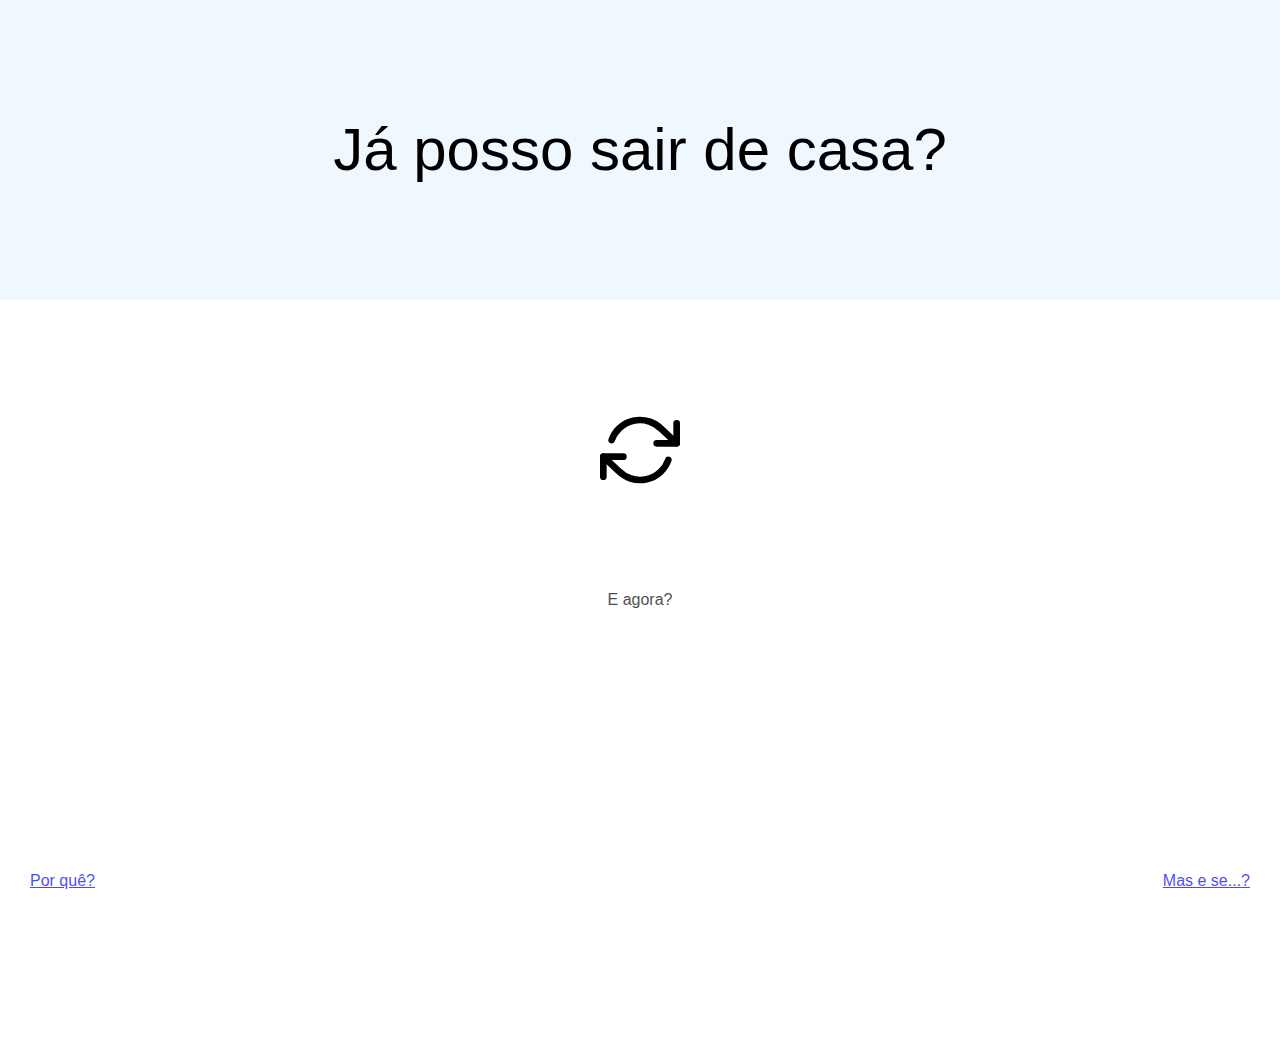
<file: index.html>
<!DOCTYPE html>
<html>
    <head>
        <meta charset="UTF-8">
        <title>Pode?</title>
        <link rel="stylesheet" href="estilo.css">
    </head>
    <body>

        <div id="pergunta"><span class="texto">Já posso sair de casa?</span></div>
        <div id="resposta"><span class="texto">Não.</span></div>
        <div id="imagemAtualizando">
            <img class="atualizando" src='atualizando.svg' alt-text='atualizando' title='Tá esperando o que?'/>
        </div>
        <button id="botaoAtualizar">E agora?</button>

        <div id="linksFinais">
            <div id="listaDeLinks">
                <p><a target="_blank" rel="noopener noreferrer" href="https://4dtoys.com/">Brinquedos (virtuais) em 4 dimensões</a></p>
                <p><a target="_blank" rel="noopener noreferrer" href="https://eater.net/quaternions/">Videos interativos sobre matemática</a> (sobre quaterniões e projeção estereográfica)</p>
                <p><a target="_blank" rel="noopener noreferrer" href="https://www.media.mit.edu/groups/mediated-matter/projects/">Mediated Matter</a>
                     é um grupo do MIT Media Lab liderado pela <a target="_blank" rel="noopener noreferrer" href="https://www.media.mit.edu/people/neri/overview/">Neri Oxman</a>
                    <br/>
                    <span> (Pra conhecê-la melhor: série "Abstract" no Netflix, episódio 2 da segunda temporada)</span></p>
                <p><a target="_blank" rel="noopener noreferrer" href="https://www.c82.net/werner/">Cores</a> e outros trabalhos do <a target="_blank" rel="noopener noreferrer" href="https://www.c82.net/">Nicholas Rougeux</a></p>
                <p><a target="_blank" rel="noopener noreferrer" href="https://tylerxhobbs.com/">Tyler Hobbs</a></p>
                <p><a target="_blank" rel="noopener noreferrer" href="https://rvig.art/">Richard Vigniel</a></p>
                <p>Instagram <a target="_blank" rel="noopener noreferrer" href="https://www.instagram.com/genart.world/">1</a> <a target="_blank" rel="noopener noreferrer" href="https://www.instagram.com/jyrodrigues/">2</a></p>
                <p><a target="_blank" rel="noopener noreferrer" href="https://github.com/jyrodrigues">Meu Github</a></p>
                <p><a target="_blank" rel="noopener noreferrer" href="https://genart.world">Generative Art</a> em breve...</p>
                <button id="esconderLinks">Esconder links</button>
                <p id="tempoDeUso"></p>
            </div>
        </div>


        <footer>
            <a target="_blank" rel="noopener noreferrer" href="https://michelszklo.github.io/coronavirus.html">Por quê?</a>
            <a target="_blank" rel="noopener noreferrer" href="https://coronavirus.jhu.edu/map.html">Mas e se...?</a>
        </footer>

    </body>
    <script>
        // Colocamos os elementos em variáveis no começo do script para não precisar buscar no DOM mais de uma vez.
        var resposta = document.getElementById("resposta");
        var botaoAtualizar = document.getElementById("botaoAtualizar");
        var imagemAtualizando = document.getElementById("imagemAtualizando");
        var linksFinais = document.getElementById("linksFinais");

        var mensagens =
            [ "E agora?"
            , "Agora já pode?"
            , "Posso?"
            , "Deixa, vai?!"
            , "Quem sabe agora?"
            , "Agora, pode?"
            , "Agora?"
            , "Cacete!"
            , "Vai se fuder!"
            , "Corona de cú é rola!"
            , "Filho da puta!"
            , "EU PRECISO SAIR!"
            , "EU PRECISO SAIR DE CASA!"
            , "NAO TÁ DANDO!!!"
            , "(respira fundo...)"
            , "ta foda pra todo mundo"
            , "fica, fica que é melhor"
            , "Se não por si mesmo, pelos outros né?"
            , "Isso, boa escolha!"
            , "Tá, vou deixar uns links pra vc se entreter..."
            ]

        var indice = 0;
        var tempoComeco;

        botaoAtualizar.addEventListener("click", atualizaBotao);
        window.onload = function() {
            atualizaBotao(2000);

            tempoComeco = new Date();

            function mostraTempo() {
                var segundosDeUso = Math.round((new Date() - tempoComeco) / 1000);
                document.getElementById("tempoDeUso").innerHTML = "Você já está neste site há " + tempoEmHHMMSS(segundosDeUso);
            }

            mostraTempo();
            setInterval(mostraTempo, 1010);
        }

        // Guardamos o id do timeout para evitar multiplos timeouts ao mesmo tempo:
        // antes de adicionarmos um novo timeout, limpamos o antigo.
        var timeoutAntigo;

        function atualizaBotao(delay) {
            if (!delay) {
                delay = 1000;
            }


            resposta.style.display = "none";
            imagemAtualizando.style.display = "block";
            botaoAtualizar.classList.add("desabilitado");
            document.body.classList.add("desabilitado");

            clearTimeout(timeoutAntigo);
            timeoutAntigo = setTimeout(function() {
                resposta.style.display = "block";
                imagemAtualizando.style.display = "none";
                botaoAtualizar.classList.remove("desabilitado");
                document.body.classList.remove("desabilitado");

                indice = (indice + 1) % mensagens.length;
                botaoAtualizar.innerHTML = mensagens[indice];

                if (indice === 0) {
                    mostraFinal();
                    localStorage.setItem(cacheLocal, "Fica em casa, mas veja os links :)");
                }
            }, delay);
        }

        function mostraFinal() {
            linksFinais.classList.add("aparecendo");
        }

        var cacheLocal = 'nao, nao pode';
        var jaBrincouAntes = localStorage.getItem(cacheLocal);

        if (jaBrincouAntes && jaBrincouAntes !== "") {
            mostraFinal();
        }


        document.getElementById("esconderLinks").addEventListener("click", function() {
            localStorage.removeItem(cacheLocal);
            linksFinais.classList.remove("aparecendo");
        });

        function tempoEmHHMMSS(segundos) {
            var data = new Date(0);
            data.setSeconds(segundos);
            return data.toISOString().substr(11, 8);
        }

        console.log("Fica em casa, fica...");


        /**
         * Resolvie escrever esse html/css/js todo em português para experimentar (já que costumo
         * escrever código sempre em inglês). Valeu a experiência, principalmente do ponto de vista
         * de futuramente "ensinar" alguém que não saiba inglês a programar para a web. Quem sabe
         * até as semelhanças gritantes entre as linguas em alguns lugares do código não ajudem
         * a incentivar alguém a aprender outra lingua.
         *
         * Mas é isso, não pretendo escrever em português nunca mais em projetos sozinho!
         */
    </script>
</html>
</file>
<file: estilo.css>
/* prefixed by https://autoprefixer.github.io (PostCSS: v7.0.26, autoprefixer: v9.7.3) */

* {
    font-family: sans-serif;
}

html, body {
    margin: 0;
    height: 100%;
    width: 100%;
}

#pergunta, #resposta {
    position: relative;
    height: 300px;
}

#pergunta {
    background-color: aliceblue;
}

#pergunta > .texto,
#resposta > .texto {
    position: absolute;
    top: 55%;
    width: 100%;
    margin: -50px 0 0;
    font-size: 60px;
    text-align: center;
}

#imagemAtualizando {
    display: none;
    position: relative;
    height: 300px;
    width: 100%;
}

img.atualizando {
    position: absolute;
    top: 50%;
    left: 50%;
    height: 80px;;
    margin: -40px 0 0 -40px;;
    animation: spin 1s linear infinite;
}

@keyframes spin {
    from {
        transform: rotate(0deg);
    }

    to {
        transform: rotate(360deg);
    }
}

button {
    padding: 10px;
    font-size: 16px;
    cursor: pointer;
    border: none;
    border-radius: 4px;
}

#botaoAtualizar {
    position: relative;
    left: 50%;
    transform: translate(-50%, -50%);
}

#botaoAtualizar:hover {
    box-shadow: 0 0 3px 1px rgb(170,178,185);
}

#botaoAtualizar:active {
    background-color: aliceblue;
    opacity: 70%;
}

body.desabilitado {
    cursor: progress;
}

#botaoAtualizar.desabilitado {
    cursor: progress;
    box-shadow: none;
    opacity: 70%;
    background-color: unset;
}

footer {
    position: absolute;
    bottom: 0;
    width: 100%;
    padding: 10px 30px;
    display: flex;
    justify-content: space-between;
    box-sizing: border-box;
}

footer > a {
    position: relative;
    opacity: 70%;
}

footer > a:last-of-type {
    right: 0;
}

#linksFinais {
    position: relative;
    height: calc(100% - 640px);
    visibility: hidden;
    opacity: 0;
}

#linksFinais.aparecendo {
    visibility: visible;
    transition: opacity 2s;
    opacity: 1;
}

#listaDeLinks {
    position: absolute;
    top: 50%;
    left: 50%;
    transform: translate(-50%, -50%);
    text-align: center;
    line-height: 32px;
    width: 80%;
}
</file>
